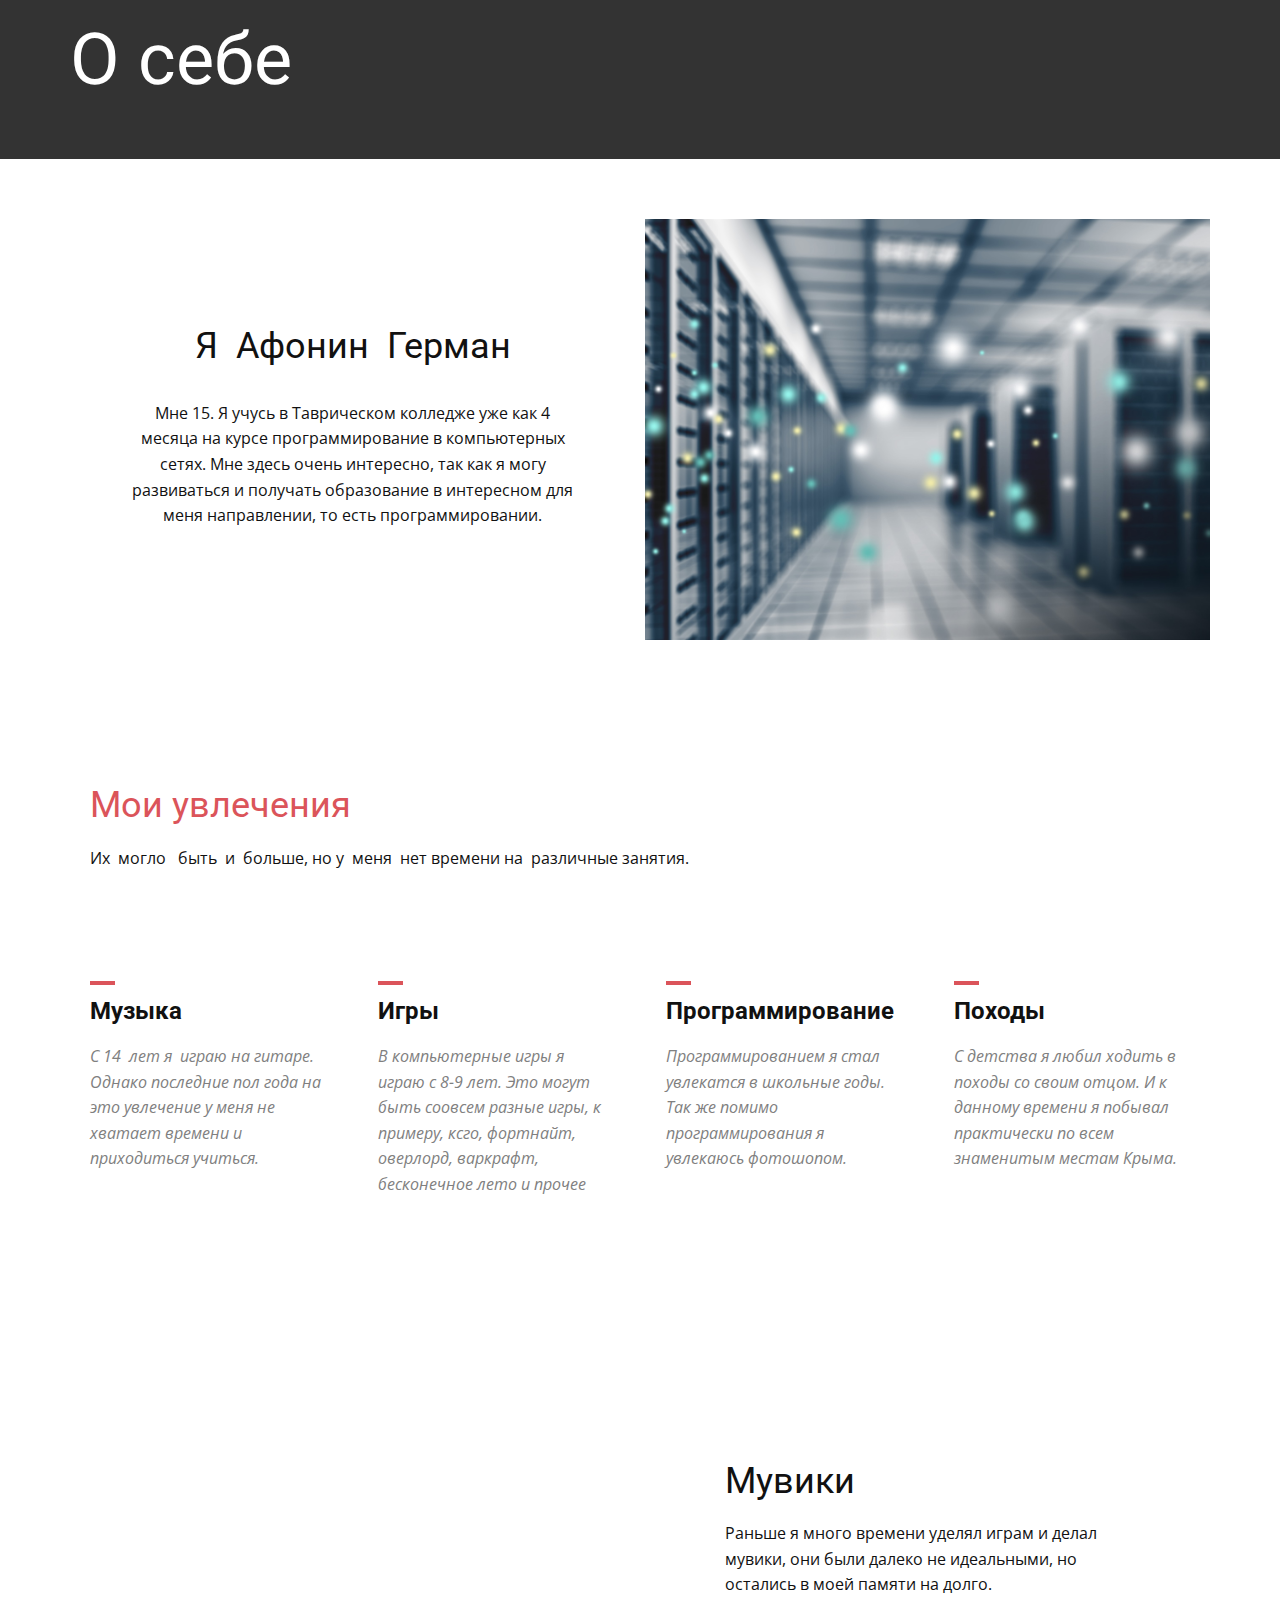
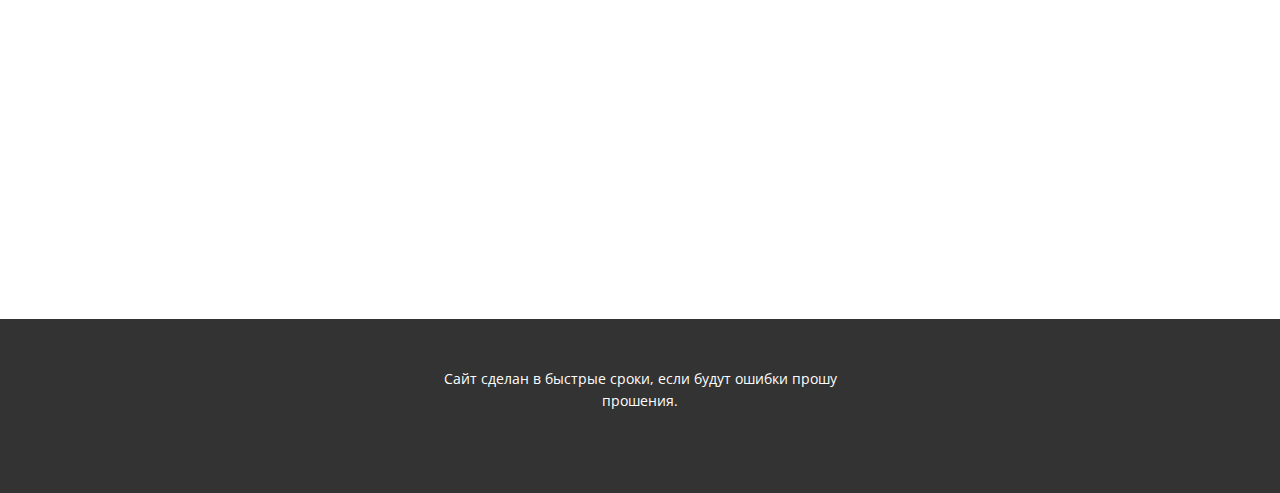
<file: index.html>
<!DOCTYPE html>
<html style="font-size: 16px;">
  <head>
    <meta name="viewport" content="width=device-width, initial-scale=1.0">
    <meta charset="utf-8">
    <meta name="keywords" content="Я&nbsp; Афонин&nbsp; Герман, Мои увлечения">
    <meta name="description" content="">
    <meta name="page_type" content="np-template-header-footer-from-plugin">
    <title>Geru4</title>
    <link rel="stylesheet" href="nicepage.css" media="screen">
<link rel="stylesheet" href="Geru4.css" media="screen">
    <script class="u-script" type="text/javascript" src="jquery.js" defer=""></script>
    <script class="u-script" type="text/javascript" src="nicepage.js" defer=""></script>
    <meta name="generator" content="Nicepage 3.0.9, nicepage.com">
    <link id="u-theme-google-font" rel="stylesheet" href="https://fonts.googleapis.com/css?family=Roboto:100,100i,300,300i,400,400i,500,500i,700,700i,900,900i|Open+Sans:300,300i,400,400i,600,600i,700,700i,800,800i">
    
    
    
    
    <script type="application/ld+json">{
		"@context": "http://schema.org",
		"@type": "Organization",
		"name": "Site1",
		"url": "index.html"
}</script>
    <meta property="og:title" content="Geru4">
    <meta property="og:type" content="website">
    <meta name="theme-color" content="#478ac9">
    <link rel="canonical" href="index.html">
    <meta property="og:url" content="index.html">
  </head>
  <body data-home-page="Geru4.html" data-home-page-title="Geru4" class="u-body"><header class="u-align-left u-clearfix u-grey-80 u-header u-header" id="sec-a8cb"><div class="u-clearfix u-sheet u-sheet-1">
        <h1 class="u-heading-font u-text u-text-default u-title u-text-1">О себе</h1>
      </div></header>
    <section class="u-clearfix u-white u-section-1" id="sec-4cfd">
      <div class="u-clearfix u-sheet u-valign-middle u-sheet-1">
        <div class="u-clearfix u-expanded-width u-gutter-10 u-layout-wrap u-layout-wrap-1">
          <div class="u-layout" style="">
            <div class="u-layout-row" style="">
              <div class="u-container-style u-layout-cell u-left-cell u-size-30 u-size-xs-60 u-layout-cell-1" src="">
                <div class="u-container-layout u-container-layout-1">
                  <h2 class="u-align-center u-text u-text-1">Я&nbsp; Афонин&nbsp; Герман</h2>
                  <p class="u-align-center u-text u-text-2">Мне 15. Я учусь в Таврическом колледже уже как 4 месяца на курсе программирование в компьютерных сетях. Мне здесь очень интересно, так как я могу развиваться и получать образование в интересном для меня направлении, то есть программировании.</p>
                </div>
              </div>
              <div class="u-align-center u-container-style u-image u-layout-cell u-right-cell u-size-30 u-size-xs-60 u-image-1" src="" data-image-width="150" data-image-height="97">
                <div class="u-container-layout u-valign-middle u-container-layout-2" src=""></div>
              </div>
            </div>
          </div>
        </div>
      </div>
    </section>
    <section class="u-clearfix u-section-2" id="carousel_13a0">
      <div class="u-clearfix u-sheet u-sheet-1">
        <div class="u-container-style u-group u-group-1">
          <div class="u-container-layout u-container-layout-1">
            <h2 class="u-text u-text-palette-2-base u-text-1">Мои увлечения</h2>
            <p class="u-text u-text-2">Их&nbsp; могло&nbsp; &nbsp;быть&nbsp; и&nbsp; больше, но у&nbsp; меня&nbsp; нет времени на&nbsp; различные занятия.</p>
          </div>
        </div>
        <div class="u-clearfix u-expanded-width u-gutter-12 u-layout-wrap u-layout-wrap-1">
          <div class="u-layout">
            <div class="u-layout-row">
              <div class="u-align-left u-container-style u-layout-cell u-left-cell u-size-15 u-size-30-md u-layout-cell-1">
                <div class="u-container-layout u-valign-top u-container-layout-2">
                  <div class="u-border-4 u-border-palette-2-base u-line u-line-horizontal u-line-1"></div>
                  <h4 class="u-text u-text-3">Музыка</h4>
                  <p class="u-text u-text-grey-50 u-text-4">С 14&nbsp; лет я&nbsp; играю на гитаре. Однако последние пол года на это увлечение у меня не хватает времени и приходиться учиться.</p>
                </div>
              </div>
              <div class="u-align-left u-container-style u-layout-cell u-size-15 u-size-30-md u-layout-cell-2">
                <div class="u-container-layout u-container-layout-3">
                  <div class="u-border-4 u-border-palette-2-base u-line u-line-horizontal u-line-2"></div>
                  <h4 class="u-text u-text-5">Игры</h4>
                  <p class="u-text u-text-grey-50 u-text-6">В компьютерные игры я играю с 8-9 лет. Это могут быть соовсем разные игры, к примеру, ксго, фортнайт, оверлорд, варкрафт, бесконечное лето и прочее</p>
                </div>
              </div>
              <div class="u-align-left u-container-style u-layout-cell u-size-15 u-size-30-md u-layout-cell-3">
                <div class="u-container-layout u-valign-top u-container-layout-4">
                  <div class="u-border-4 u-border-palette-2-base u-line u-line-horizontal u-line-3"></div>
                  <h4 class="u-text u-text-7">Программирование</h4>
                  <p class="u-text u-text-grey-50 u-text-8">Программированием я стал увлекатся в школьные годы. Так же помимо программирования я увлекаюсь фотошопом.</p>
                </div>
              </div>
              <div class="u-align-left u-container-style u-layout-cell u-right-cell u-size-15 u-size-30-md u-layout-cell-4">
                <div class="u-container-layout u-valign-top u-container-layout-5">
                  <div class="u-border-4 u-border-palette-2-base u-line u-line-horizontal u-line-4"></div>
                  <h4 class="u-text u-text-9">Походы</h4>
                  <p class="u-text u-text-grey-50 u-text-10">С детства я любил ходить в походы со своим отцом. И к данному времени я побывал практически по всем знаменитым местам Крыма.</p>
                </div>
              </div>
            </div>
          </div>
        </div>
      </div>
    </section>
    <section class="u-clearfix u-section-3" id="sec-3de2">
      <div class="u-clearfix u-sheet u-sheet-1">
        <div class="u-clearfix u-expanded-width u-gutter-50 u-layout-wrap u-layout-wrap-1">
          <div class="u-layout">
            <div class="u-layout-row">
              <div class="u-align-left u-container-style u-layout-cell u-left-cell u-shape-rectangle u-size-30 u-video u-video-1" data-href="https://www.youtube.com/watch?v=zKsAIOsKCyg">
                <div style="" class="u-background-video u-expanded u-video-contain">
                  <div style="position: absolute;" class="embed-responsive">
                    <iframe style="position: absolute;top: 0;left: 0;width: 100%;height: 100%;" class="embed-responsive-item" src="https://www.youtube.com/embed/zKsAIOsKCyg?playlist=zKsAIOsKCyg&amp;loop=1&amp;mute=1&amp;showinfo=0&amp;controls=0&amp;start=0&amp;autoplay=1" frameborder="0" allowfullscreen=""></iframe>
                  </div>
                </div>
                <div class="u-container-layout u-container-layout-1"></div>
              </div>
              <div class="u-align-left u-container-style u-layout-cell u-right-cell u-size-30 u-layout-cell-2">
                <div class="u-container-layout u-container-layout-2">
                  <h2 class="u-text u-text-1">Мувики</h2>
                  <p class="u-text u-text-2">Раньше я много времени уделял играм и делал мувики, они были далеко не идеальными, но остались в моей памяти на долго.</p>
                </div>
              </div>
            </div>
          </div>
        </div>
      </div>
    </section>
    
    
    <footer class="u-align-center u-clearfix u-footer u-grey-80 u-footer" id="sec-2686"><div class="u-clearfix u-sheet u-sheet-1">
        <p class="u-small-text u-text u-text-variant u-text-1">Сайт сделан в быстрые сроки, если будут ошибки прошу прошения.</p>
      </div></footer>
    <section class="u-backlink u-clearfix u-grey-80">
</file>
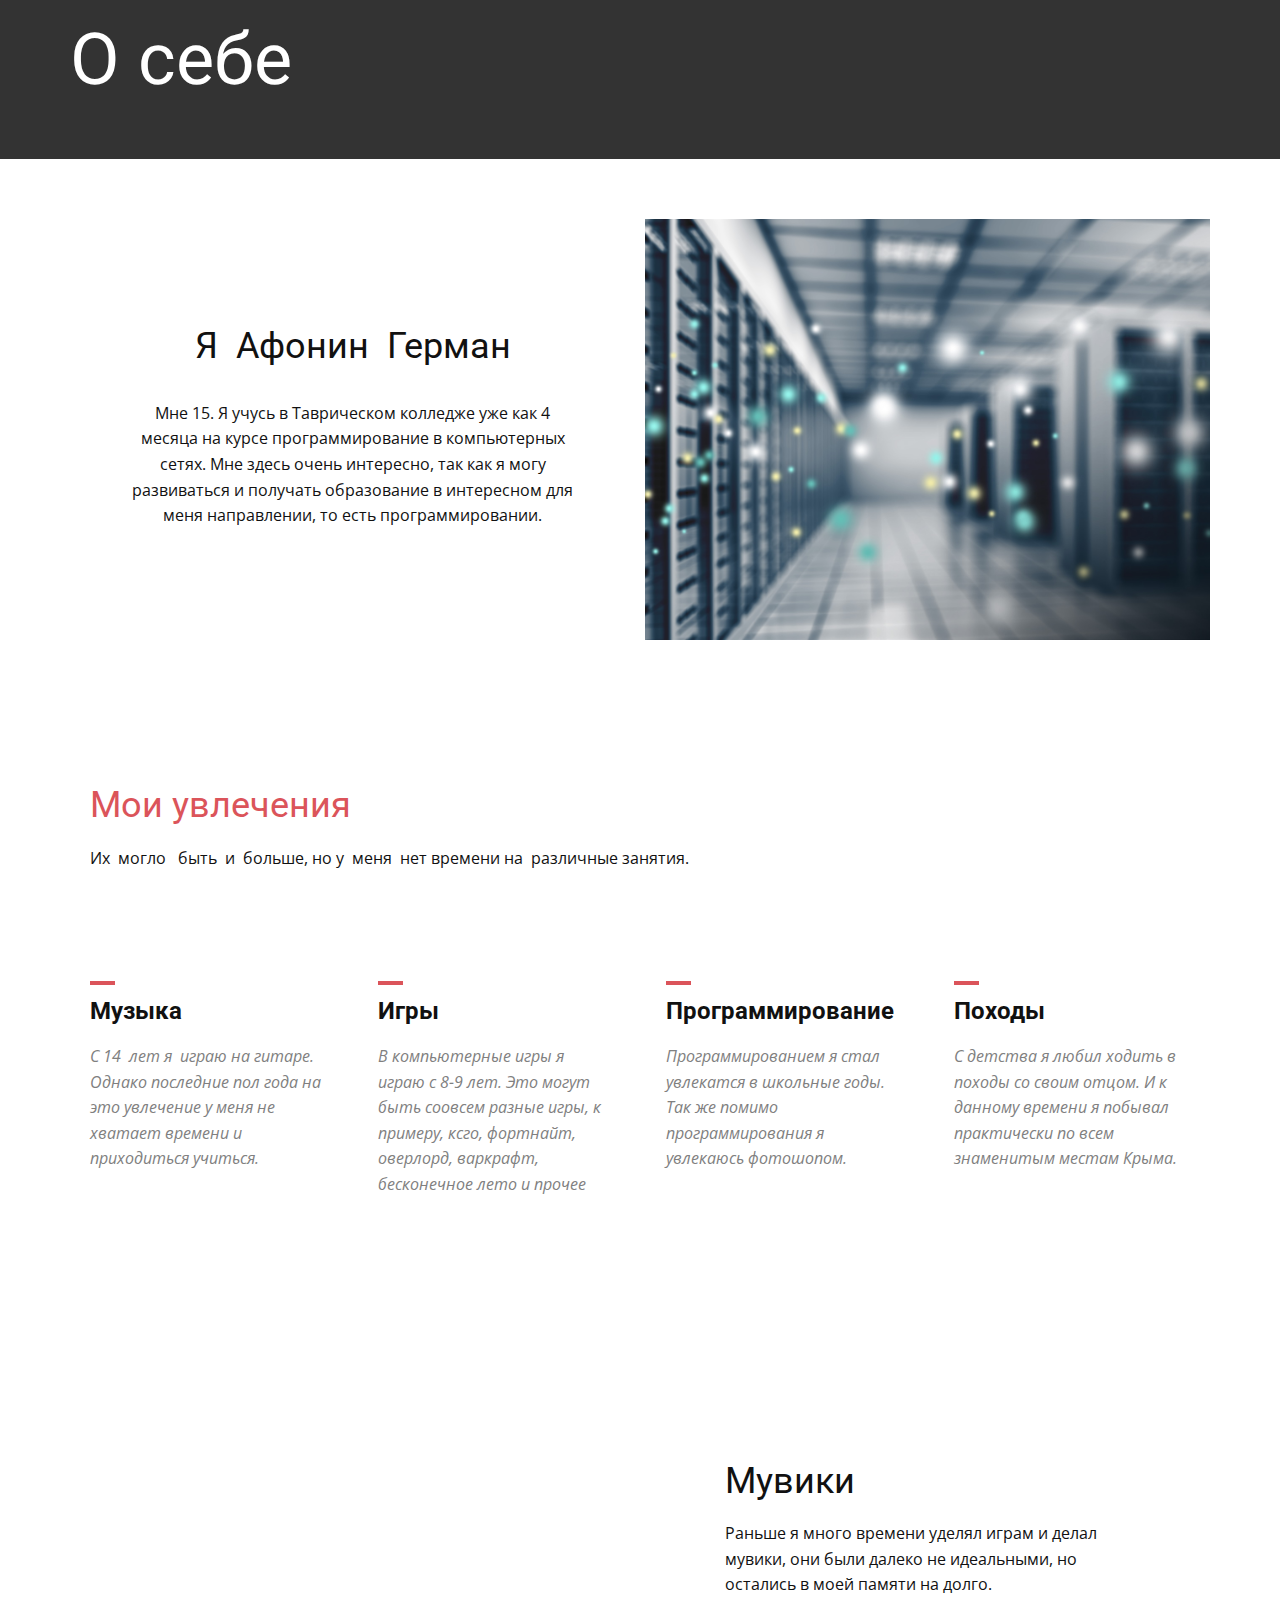
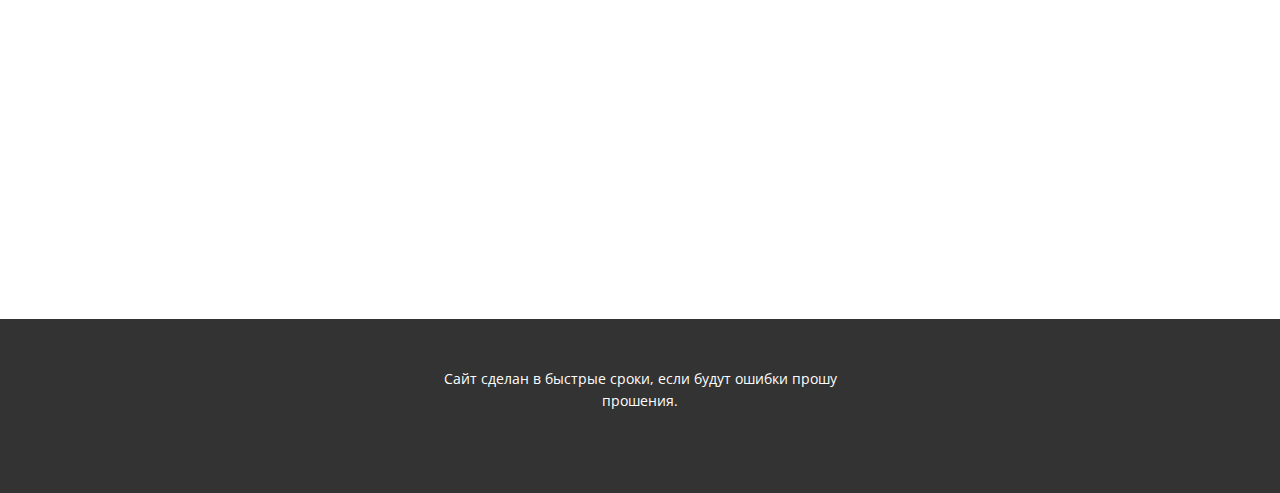
<file: Geru4.html>
<!DOCTYPE html>
<html style="font-size: 16px;">
  <head>
    <meta name="viewport" content="width=device-width, initial-scale=1.0">
    <meta charset="utf-8">
    <meta name="keywords" content="Я&nbsp; Афонин&nbsp; Герман">
    <meta name="description" content="">
    <meta name="page_type" content="np-template-header-footer-from-plugin">
    <title>Geru4</title>
    <link rel="stylesheet" href="nicepage.css" media="screen">
<link rel="stylesheet" href="Geru4.css" media="screen">
    <script class="u-script" type="text/javascript" src="jquery.js" defer=""></script>
    <script class="u-script" type="text/javascript" src="nicepage.js" defer=""></script>
    <meta name="generator" content="Nicepage 3.0.9, nicepage.com">
    <link id="u-theme-google-font" rel="stylesheet" href="https://fonts.googleapis.com/css?family=Roboto:100,100i,300,300i,400,400i,500,500i,700,700i,900,900i|Open+Sans:300,300i,400,400i,600,600i,700,700i,800,800i">
    
    
    
    
    <script type="application/ld+json">{
		"@context": "http://schema.org",
		"@type": "Organization",
		"name": "Site1",
		"url": "index.html"
}</script>
    <meta property="og:title" content="Geru4">
    <meta property="og:type" content="website">
    <meta name="theme-color" content="#478ac9">
    <link rel="canonical" href="index.html">
    <meta property="og:url" content="index.html">
  </head>
  <body data-home-page="Geru4.html" data-home-page-title="Geru4" class="u-body"><header class="u-align-left u-clearfix u-grey-80 u-header u-header" id="sec-a8cb"><div class="u-clearfix u-sheet u-sheet-1">
        <h1 class="u-heading-font u-text u-text-default u-title u-text-1">О себе</h1>
      </div></header>
    <section class="u-clearfix u-white u-section-1" id="sec-4cfd">
      <div class="u-clearfix u-sheet u-valign-middle u-sheet-1">
        <div class="u-clearfix u-expanded-width u-gutter-10 u-layout-wrap u-layout-wrap-1">
          <div class="u-layout" style="">
            <div class="u-layout-row" style="">
              <div class="u-container-style u-layout-cell u-left-cell u-size-30 u-size-xs-60 u-layout-cell-1" src="">
                <div class="u-container-layout u-container-layout-1">
                  <h2 class="u-align-center u-text u-text-1">Я&nbsp; Афонин&nbsp; Герман</h2>
                  <p class="u-align-center u-text u-text-2">Мне 15. Я учусь в Таврическом колледже уже как 4 месяца на курсе программирование в компьютерных сетях. Мне здесь очень интересно, так как я могу развиваться и получать образование в интересном для меня направлении, то есть программировании.</p>
                </div>
              </div>
              <div class="u-align-center u-container-style u-image u-layout-cell u-right-cell u-size-30 u-size-xs-60 u-image-1" src="" data-image-width="150" data-image-height="97">
                <div class="u-container-layout u-valign-middle u-container-layout-2" src=""></div>
              </div>
            </div>
          </div>
        </div>
      </div>
    </section>
    <section class="u-clearfix u-section-2" id="carousel_13a0">
      <div class="u-clearfix u-sheet u-sheet-1">
        <div class="u-container-style u-group u-group-1">
          <div class="u-container-layout u-container-layout-1">
            <h2 class="u-text u-text-palette-2-base u-text-1">Мои увлечения</h2>
            <p class="u-text u-text-2">Их&nbsp; могло&nbsp; &nbsp;быть&nbsp; и&nbsp; больше, но у&nbsp; меня&nbsp; нет времени на&nbsp; различные занятия.</p>
          </div>
        </div>
        <div class="u-clearfix u-expanded-width u-gutter-12 u-layout-wrap u-layout-wrap-1">
          <div class="u-layout">
            <div class="u-layout-row">
              <div class="u-align-left u-container-style u-layout-cell u-left-cell u-size-15 u-size-30-md u-layout-cell-1">
                <div class="u-container-layout u-valign-top u-container-layout-2">
                  <div class="u-border-4 u-border-palette-2-base u-line u-line-horizontal u-line-1"></div>
                  <h4 class="u-text u-text-3">Музыка</h4>
                  <p class="u-text u-text-grey-50 u-text-4">С 14&nbsp; лет я&nbsp; играю на гитаре. Однако последние пол года на это увлечение у меня не хватает времени и приходиться учиться.</p>
                </div>
              </div>
              <div class="u-align-left u-container-style u-layout-cell u-size-15 u-size-30-md u-layout-cell-2">
                <div class="u-container-layout u-container-layout-3">
                  <div class="u-border-4 u-border-palette-2-base u-line u-line-horizontal u-line-2"></div>
                  <h4 class="u-text u-text-5">Игры</h4>
                  <p class="u-text u-text-grey-50 u-text-6">В компьютерные игры я играю с 8-9 лет. Это могут быть соовсем разные игры, к примеру, ксго, фортнайт, оверлорд, варкрафт, бесконечное лето и прочее</p>
                </div>
              </div>
              <div class="u-align-left u-container-style u-layout-cell u-size-15 u-size-30-md u-layout-cell-3">
                <div class="u-container-layout u-valign-top u-container-layout-4">
                  <div class="u-border-4 u-border-palette-2-base u-line u-line-horizontal u-line-3"></div>
                  <h4 class="u-text u-text-7">Программирование</h4>
                  <p class="u-text u-text-grey-50 u-text-8">Программированием я стал увлекатся в школьные годы. Так же помимо программирования я увлекаюсь фотошопом.</p>
                </div>
              </div>
              <div class="u-align-left u-container-style u-layout-cell u-right-cell u-size-15 u-size-30-md u-layout-cell-4">
                <div class="u-container-layout u-valign-top u-container-layout-5">
                  <div class="u-border-4 u-border-palette-2-base u-line u-line-horizontal u-line-4"></div>
                  <h4 class="u-text u-text-9">Походы</h4>
                  <p class="u-text u-text-grey-50 u-text-10">С детства я любил ходить в походы со своим отцом. И к данному времени я побывал практически по всем знаменитым местам Крыма.</p>
                </div>
              </div>
            </div>
          </div>
        </div>
      </div>
    </section>
    <section class="u-clearfix u-section-3" id="sec-3de2">
      <div class="u-clearfix u-sheet u-sheet-1">
        <div class="u-clearfix u-expanded-width u-gutter-50 u-layout-wrap u-layout-wrap-1">
          <div class="u-layout">
            <div class="u-layout-row">
              <div class="u-align-left u-container-style u-layout-cell u-left-cell u-shape-rectangle u-size-30 u-video u-video-1" data-href="https://www.youtube.com/watch?v=zKsAIOsKCyg">
                <div style="" class="u-background-video u-expanded u-video-contain">
                  <div style="position: absolute;" class="embed-responsive">
                    <iframe style="position: absolute;top: 0;left: 0;width: 100%;height: 100%;" class="embed-responsive-item" src="https://www.youtube.com/embed/zKsAIOsKCyg?playlist=zKsAIOsKCyg&amp;loop=1&amp;mute=1&amp;showinfo=0&amp;controls=0&amp;start=0&amp;autoplay=1" frameborder="0" allowfullscreen=""></iframe>
                  </div>
                </div>
                <div class="u-container-layout u-container-layout-1"></div>
              </div>
              <div class="u-align-left u-container-style u-layout-cell u-right-cell u-size-30 u-layout-cell-2">
                <div class="u-container-layout u-container-layout-2">
                  <h2 class="u-text u-text-1">Мувики</h2>
                  <p class="u-text u-text-2">Раньше я много времени уделял играм и делал мувики, они были далеко не идеальными, но остались в моей памяти на долго.</p>
                </div>
              </div>
            </div>
          </div>
        </div>
      </div>
    </section>
    
    
    <footer class="u-align-center u-clearfix u-footer u-grey-80 u-footer" id="sec-2686"><div class="u-clearfix u-sheet u-sheet-1">
        <p class="u-small-text u-text u-text-variant u-text-1">Сайт сделан в быстрые сроки, если будут ошибки прошу прошения.</p>
      </div></footer>
    <section class="u-backlink u-clearfix u-grey-80">
</file>
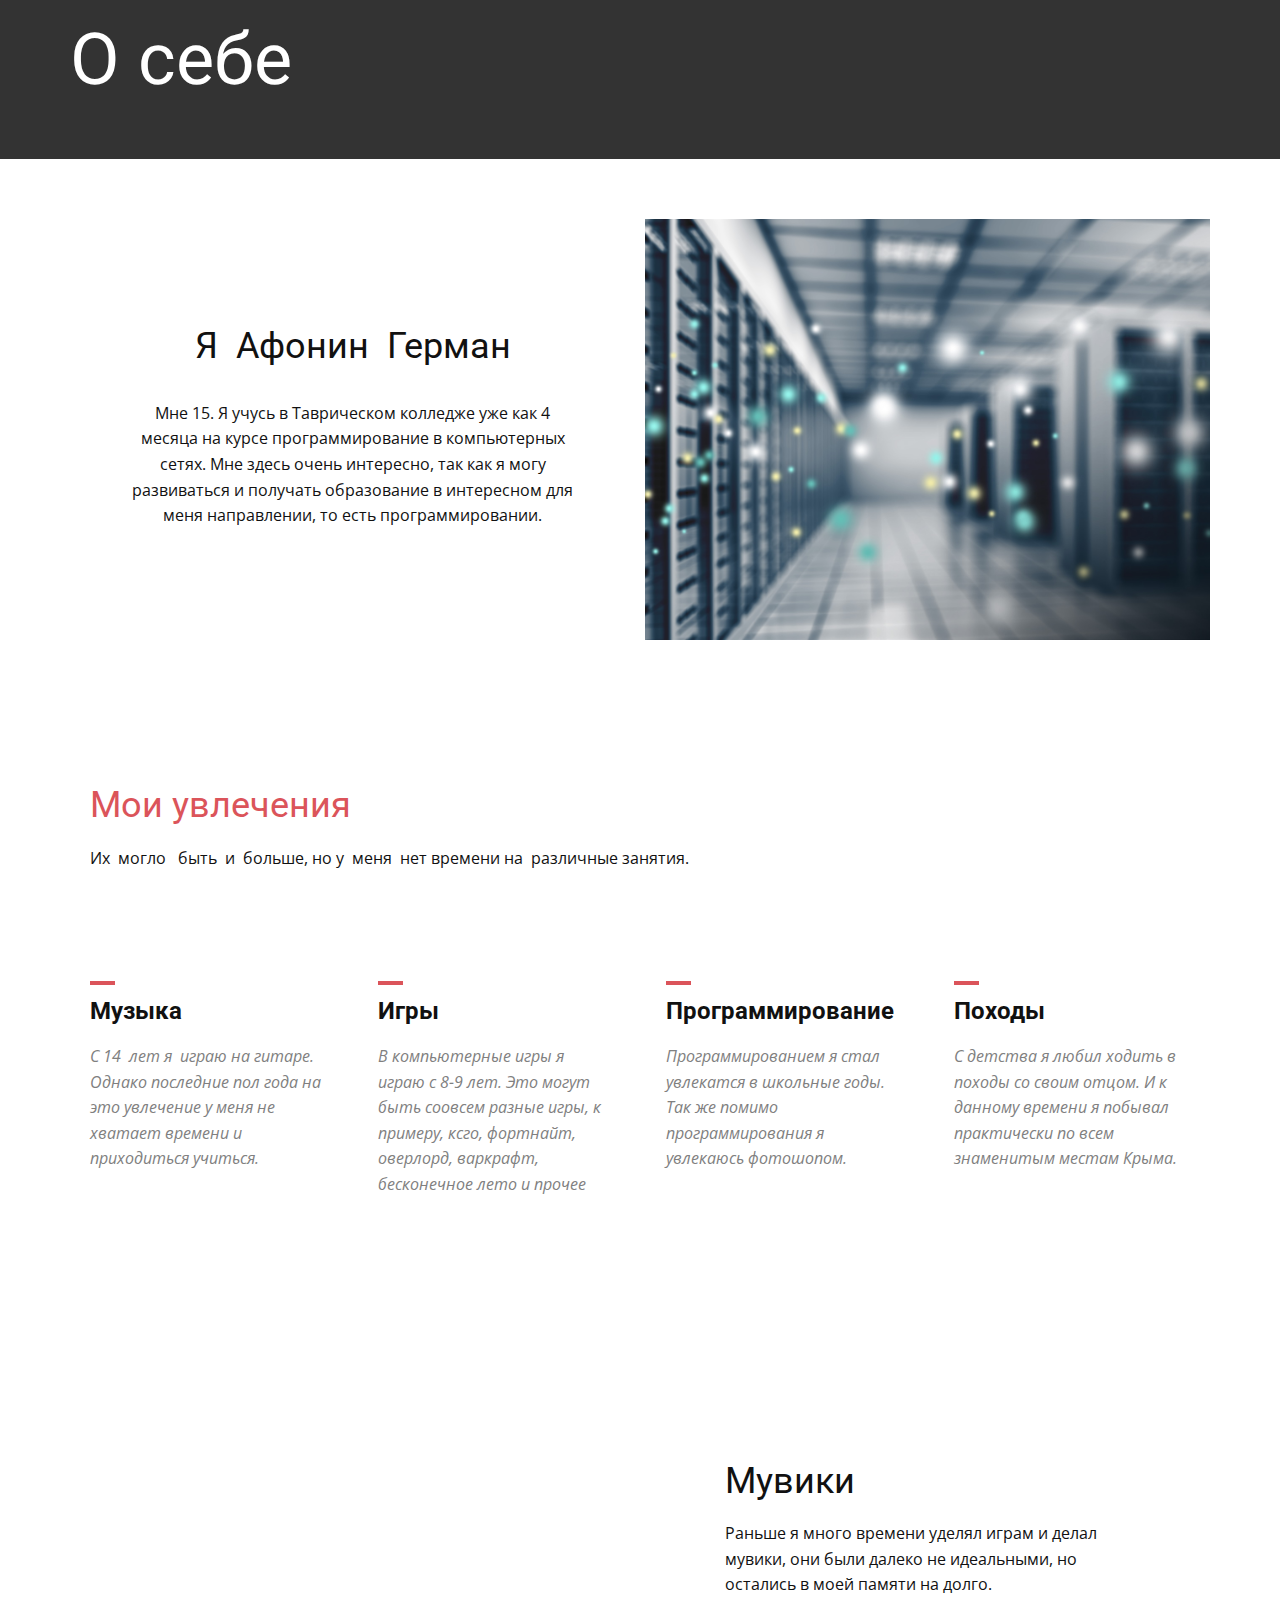
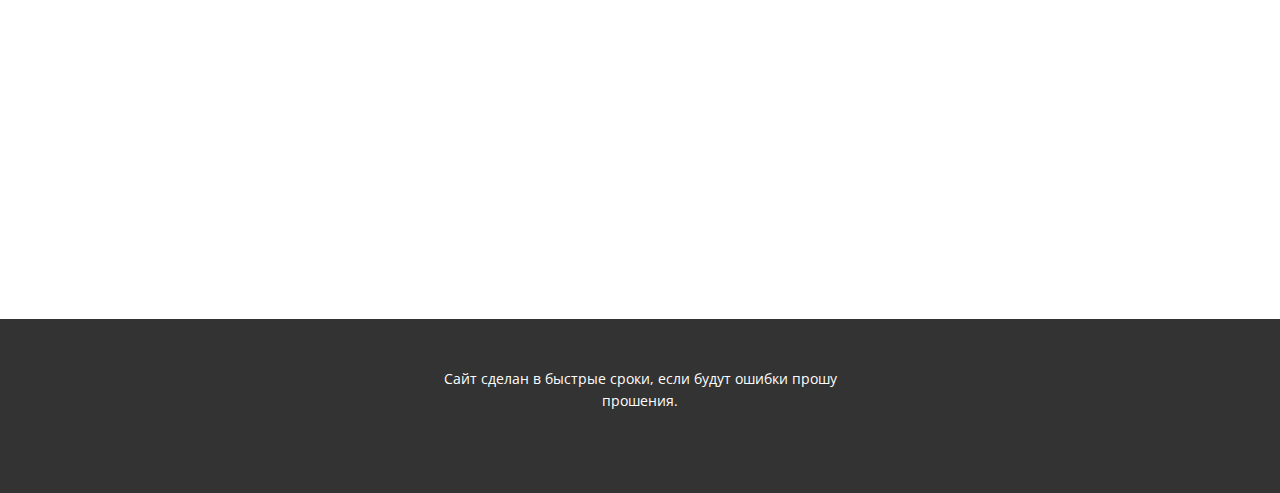
<file: Страница-1.html>
<!DOCTYPE html>
<html style="font-size: 16px;">
  <head>
    <meta name="viewport" content="width=device-width, initial-scale=1.0">
    <meta charset="utf-8">
    <meta name="keywords" content="Я&nbsp; Афонин&nbsp; Герман, Мои увлечения, Больше&nbsp; информации не доступно">
    <meta name="description" content="">
    <meta name="page_type" content="np-template-header-footer-from-plugin">
    <title>Страница 1</title>
    <link rel="stylesheet" href="nicepage.css" media="screen">
<link rel="stylesheet" href="Страница-1.css" media="screen">
    <script class="u-script" type="text/javascript" src="jquery.js" defer=""></script>
    <script class="u-script" type="text/javascript" src="nicepage.js" defer=""></script>
    <meta name="generator" content="Nicepage 3.0.9, nicepage.com">
    <link id="u-theme-google-font" rel="stylesheet" href="https://fonts.googleapis.com/css?family=Roboto:100,100i,300,300i,400,400i,500,500i,700,700i,900,900i|Open+Sans:300,300i,400,400i,600,600i,700,700i,800,800i">
    
    
    
    
    <script type="application/ld+json">{
		"@context": "http://schema.org",
		"@type": "Organization",
		"name": "Site1",
		"url": "index.html"
}</script>
    <meta property="og:title" content="Страница 1">
    <meta property="og:type" content="website">
    <meta name="theme-color" content="#478ac9">
    <link rel="canonical" href="index.html">
    <meta property="og:url" content="index.html">
  </head>
  <body data-home-page="Страница-1.html" data-home-page-title="Страница 1" class="u-body"><header class="u-align-left u-clearfix u-grey-80 u-header u-header" id="sec-a8cb"><div class="u-clearfix u-sheet u-sheet-1">
        <h1 class="u-heading-font u-text u-text-default u-title u-text-1">О себе</h1>
      </div></header>
    <section class="u-clearfix u-white u-section-1" id="sec-4cfd">
      <div class="u-clearfix u-sheet u-valign-middle u-sheet-1">
        <div class="u-clearfix u-expanded-width u-gutter-10 u-layout-wrap u-layout-wrap-1">
          <div class="u-layout" style="">
            <div class="u-layout-row" style="">
              <div class="u-container-style u-layout-cell u-left-cell u-size-30 u-size-xs-60 u-layout-cell-1" src="">
                <div class="u-container-layout u-container-layout-1">
                  <h2 class="u-align-center u-text u-text-1">Я&nbsp; Афонин&nbsp; Герман</h2>
                  <p class="u-align-center u-text u-text-2">Мне 15. Я учусь в Таврическом колледже уже как 4 месяца на курсе программирование в компьютерных сетях. Мне здесь очень интересно, так как я могу развиваться и получать образование в интересном для меня направлении, то есть программировании.</p>
                </div>
              </div>
              <div class="u-align-center u-container-style u-image u-layout-cell u-right-cell u-size-30 u-size-xs-60 u-image-1" src="" data-image-width="150" data-image-height="97">
                <div class="u-container-layout u-valign-middle u-container-layout-2" src=""></div>
              </div>
            </div>
          </div>
        </div>
      </div>
    </section>
    <section class="u-clearfix u-section-2" id="carousel_13a0">
      <div class="u-clearfix u-sheet u-sheet-1">
        <div class="u-container-style u-group u-group-1">
          <div class="u-container-layout u-container-layout-1">
            <h2 class="u-text u-text-palette-2-base u-text-1">Мои увлечения</h2>
            <p class="u-text u-text-2">Их&nbsp; могло&nbsp; &nbsp;быть&nbsp; и&nbsp; больше, но у&nbsp; меня&nbsp; нет времени на&nbsp; различные занятия.</p>
          </div>
        </div>
        <div class="u-clearfix u-expanded-width u-gutter-12 u-layout-wrap u-layout-wrap-1">
          <div class="u-layout">
            <div class="u-layout-row">
              <div class="u-align-left u-container-style u-layout-cell u-left-cell u-size-15 u-size-30-md u-layout-cell-1">
                <div class="u-container-layout u-valign-top u-container-layout-2">
                  <div class="u-border-4 u-border-palette-2-base u-line u-line-horizontal u-line-1"></div>
                  <h4 class="u-text u-text-3">Музыка</h4>
                  <p class="u-text u-text-grey-50 u-text-4">С 14&nbsp; лет я&nbsp; играю на гитаре. Однако последние пол года на это увлечение у меня не хватает времени и приходиться учиться.</p>
                </div>
              </div>
              <div class="u-align-left u-container-style u-layout-cell u-size-15 u-size-30-md u-layout-cell-2">
                <div class="u-container-layout u-container-layout-3">
                  <div class="u-border-4 u-border-palette-2-base u-line u-line-horizontal u-line-2"></div>
                  <h4 class="u-text u-text-5">Игры</h4>
                  <p class="u-text u-text-grey-50 u-text-6">В компьютерные игры я играю с 8-9 лет. Это могут быть соовсем разные игры, к примеру, ксго, фортнайт, оверлорд, варкрафт, бесконечное лето и прочее</p>
                </div>
              </div>
              <div class="u-align-left u-container-style u-layout-cell u-size-15 u-size-30-md u-layout-cell-3">
                <div class="u-container-layout u-valign-top u-container-layout-4">
                  <div class="u-border-4 u-border-palette-2-base u-line u-line-horizontal u-line-3"></div>
                  <h4 class="u-text u-text-7">Программирование</h4>
                  <p class="u-text u-text-grey-50 u-text-8">Программированием я стал увлекатся в школьные годы. Так же помимо программирования я увлекаюсь фотошопом.</p>
                </div>
              </div>
              <div class="u-align-left u-container-style u-layout-cell u-right-cell u-size-15 u-size-30-md u-layout-cell-4">
                <div class="u-container-layout u-valign-top u-container-layout-5">
                  <div class="u-border-4 u-border-palette-2-base u-line u-line-horizontal u-line-4"></div>
                  <h4 class="u-text u-text-9">Походы</h4>
                  <p class="u-text u-text-grey-50 u-text-10">С детства я любил ходить в походы со своим отцом. И к данному времени я побывал практически по всем знаменитым местам Крыма.</p>
                </div>
              </div>
            </div>
          </div>
        </div>
      </div>
    </section>
    <section class="u-clearfix u-section-3" id="sec-3de2">
      <div class="u-clearfix u-sheet u-sheet-1">
        <div class="u-clearfix u-expanded-width u-gutter-50 u-layout-wrap u-layout-wrap-1">
          <div class="u-layout">
            <div class="u-layout-row">
              <div class="u-align-left u-container-style u-layout-cell u-left-cell u-shape-rectangle u-size-30 u-video u-video-1" data-href="https://www.youtube.com/watch?v=zKsAIOsKCyg">
                <div style="" class="u-background-video u-expanded u-video-contain">
                  <div style="position: absolute;" class="embed-responsive">
                    <iframe style="position: absolute;top: 0;left: 0;width: 100%;height: 100%;" class="embed-responsive-item" src="https://www.youtube.com/embed/zKsAIOsKCyg?playlist=zKsAIOsKCyg&amp;loop=1&amp;mute=1&amp;showinfo=0&amp;controls=0&amp;start=0&amp;autoplay=1" frameborder="0" allowfullscreen=""></iframe>
                  </div>
                </div>
                <div class="u-container-layout u-container-layout-1"></div>
              </div>
              <div class="u-align-left u-container-style u-layout-cell u-right-cell u-size-30 u-layout-cell-2">
                <div class="u-container-layout u-container-layout-2">
                  <h2 class="u-text u-text-1">Мувики</h2>
                  <p class="u-text u-text-2">Раньше я много времени уделял играм и делал мувики, они были далеко не идеальными, но остались в моей памяти на долго.</p>
                </div>
              </div>
            </div>
          </div>
        </div>
      </div>
    </section>
    
    
    <footer class="u-align-center u-clearfix u-footer u-grey-80 u-footer" id="sec-2686"><div class="u-clearfix u-sheet u-sheet-1">
        <p class="u-small-text u-text u-text-variant u-text-1">Сайт сделан в быстрые сроки, если будут ошибки прошу прошения.</p>
      </div></footer>
    <section class="u-backlink u-clearfix u-grey-80">
</file>
